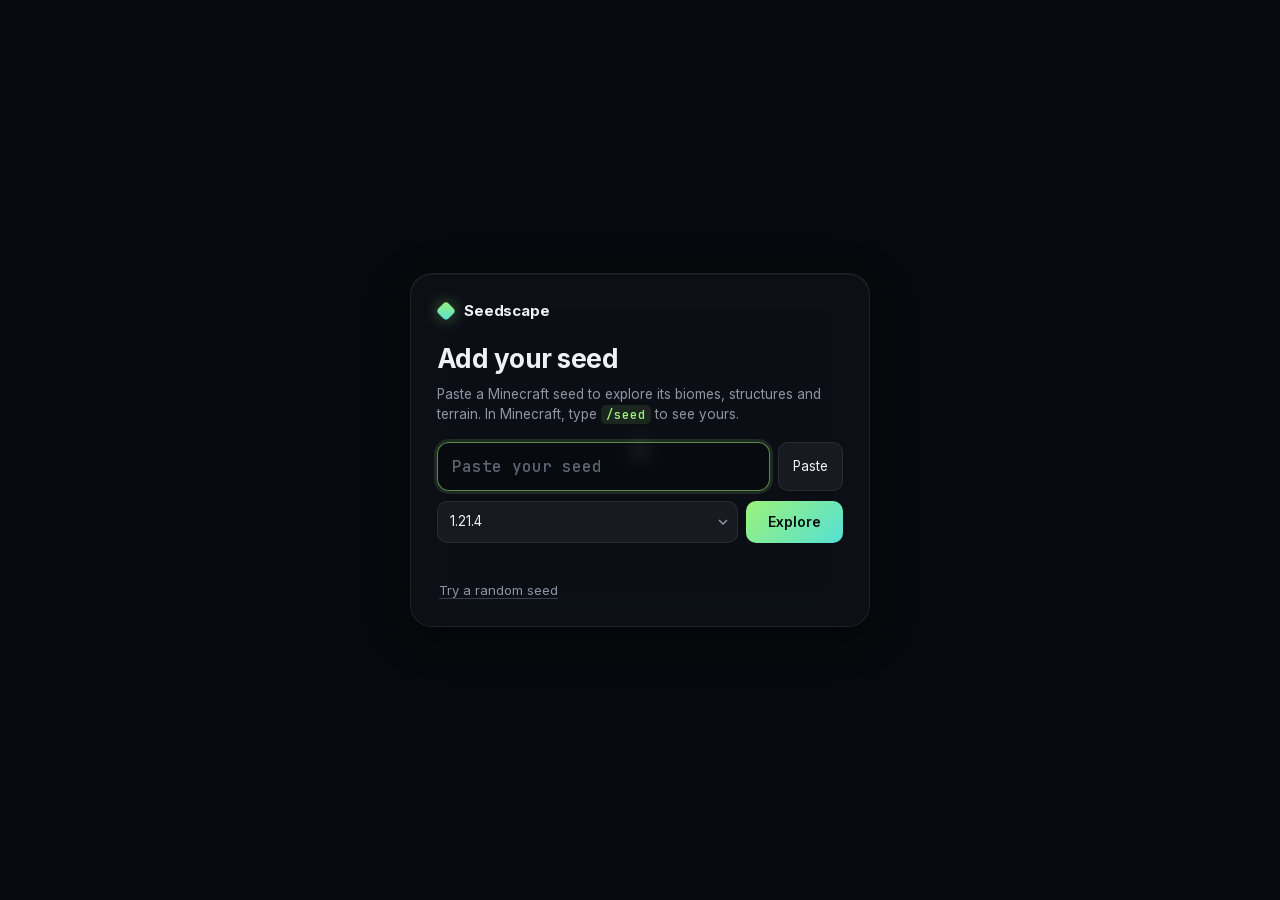
<file: public/index.html>
<!doctype html>
<html lang="en">
<head>
  <meta charset="utf-8">
  <meta name="viewport" content="width=device-width, initial-scale=1, viewport-fit=cover">
  <title>Seedscape</title>
  <meta name="description" content="Every Minecraft seed layer on one fast map, in 2D relief or 3D.">
  <meta name="author" content="Ishan Malu">
  <meta name="theme-color" content="#0b0d12">
  <meta property="og:type" content="website">
  <meta property="og:title" content="Seedscape: Minecraft seed map, 3D terrain and seed finder">
  <meta property="og:description" content="Every structure and biome on one map, relief and 3D views, and a seed finder that runs in your browser.">
  <meta property="og:image" content="https://seedscape.ishanmalu.dev/og.jpg">
  <meta property="og:url" content="https://seedscape.ishanmalu.dev/">
  <meta name="twitter:card" content="summary_large_image">
  <link rel="canonical" href="https://seedscape.ishanmalu.dev/">
  <link rel="icon" href="data:image/svg+xml,%3Csvg xmlns='http://www.w3.org/2000/svg' viewBox='0 0 24 24'%3E%3Cdefs%3E%3ClinearGradient id='g' x1='0' y1='0' x2='1' y2='1'%3E%3Cstop offset='0' stop-color='%239cf27a'/%3E%3Cstop offset='1' stop-color='%2354e0d4'/%3E%3C/linearGradient%3E%3C/defs%3E%3Crect x='5' y='5' width='14' height='14' rx='3.5' transform='rotate(45 12 12)' fill='url(%23g)'/%3E%3C/svg%3E">
  <link rel="preload" href="fonts/inter-latin.woff2" as="font" type="font/woff2" crossorigin>
  <link rel="stylesheet" href="style.css">
  <script type="importmap">
    {
      "imports": {
        "three": "./vendor/three/three.module.min.js",
        "three/addons/controls/OrbitControls.js": "./vendor/three/OrbitControls.js"
      }
    }
  </script>
</head>
<body>
  <main id="map">
    <canvas id="canvas"></canvas>
    <div id="view3d" hidden></div>
    <div id="tooltip" hidden></div>
  </main>

  <!-- Top-left: identity + seed -->
  <section class="glass" id="seedbar">
    <div class="brand"><span class="logo"></span>Seedscape
      <a class="credit" href="https://github.com/ishanmalu" target="_blank" rel="noopener" title="Ishan Malu on GitHub"><svg viewBox="0 0 16 16" width="14" height="14" fill="currentColor" aria-hidden="true"><path d="M8 0C3.58 0 0 3.58 0 8c0 3.54 2.29 6.53 5.47 7.59.4.07.55-.17.55-.38 0-.19-.01-.82-.01-1.49-2.01.37-2.53-.49-2.69-.94-.09-.23-.48-.94-.82-1.13-.28-.15-.68-.52-.01-.53.63-.01 1.08.58 1.23.82.72 1.21 1.87.87 2.33.66.07-.52.28-.87.51-1.07-1.78-.2-3.64-.89-3.64-3.95 0-.87.31-1.59.82-2.15-.08-.2-.36-1.02.08-2.12 0 0 .67-.21 2.2.82.64-.18 1.32-.27 2-.27.68 0 1.36.09 2 .27 1.53-1.04 2.2-.82 2.2-.82.44 1.1.16 1.92.08 2.12.51.56.82 1.27.82 2.15 0 3.07-1.87 3.75-3.65 3.95.29.25.54.73.54 1.48 0 1.07-.01 1.93-.01 2.2 0 .21.15.46.55.38A8.01 8.01 0 0016 8c0-4.42-3.58-8-8-8z"/></svg><span>Built by Ishan Malu</span></a>
      <a class="credit coffee" href="https://buymeacoffee.com/ishanmalu" target="_blank" rel="noopener" title="Support Seedscape: buy me a coffee" aria-label="Buy me a coffee"><svg viewBox="0 0 24 24" width="14" height="14" fill="none" stroke="currentColor" stroke-width="2" stroke-linecap="round" stroke-linejoin="round" aria-hidden="true"><path d="M4 9h13v6a5 5 0 0 1-5 5H9a5 5 0 0 1-5-5z"/><path d="M17 11h1.5a2.5 2.5 0 0 1 0 5H17"/><path d="M8 2.5c-.6.8-.6 1.7 0 2.5M11.5 2.5c-.6.8-.6 1.7 0 2.5"/></svg><span>Buy me a coffee</span></a>
    </div>
    <div class="seed">
      <input id="seed" autocomplete="off" spellcheck="false" placeholder="Seed" title="Seed: a number or text. Click to see saved seeds." aria-label="Seed">
      <div class="glass menu" id="saved-menu" hidden>
        <div class="saved-head">Saved seeds</div>
        <ol id="saved-list"></ol>
      </div>
      <select id="version" aria-label="Version">
        <option value="28">1.21.4</option>
        <option value="27">1.21.2–3</option>
        <option value="26">1.21–1.21.1</option>
        <option value="25">1.20</option>
        <option value="24">1.19.3–4</option>
        <option value="23">1.19–1.19.2</option>
        <option value="22">1.18</option>
        <option value="bedrock">Bedrock (biomes)</option>
      </select>
      <button id="save-seed" class="ghost" title="Save this seed" aria-label="Save this seed" aria-pressed="false"></button>
      <button id="random" class="ghost" title="Random seed" aria-label="Random seed">
        <svg viewBox="0 0 24 24" width="18" height="18" fill="none" stroke="currentColor" stroke-width="1.8" stroke-linecap="round" stroke-linejoin="round"><path d="M16 3h5v5"/><path d="M4 20 21 3"/><path d="M21 16v5h-5"/><path d="m15 15 6 6"/><path d="M4 4l5 5"/></svg>
      </button>
    </div>
    <div class="chips">
      <div class="seg" id="dims" role="radiogroup" aria-label="Dimension">
        <button role="radio" data-dim="0" class="on">Overworld</button>
        <button role="radio" data-dim="-1">Nether</button>
        <button role="radio" data-dim="1">End</button>
      </div>
    </div>
  </section>

  <!-- Left: layers -->
  <section class="glass" id="layers-card">
    <button class="card-head" id="layers-toggle" aria-controls="layers" aria-expanded="true">
      <span>Layers</span>
      <svg class="chev" viewBox="0 0 24 24" width="16" height="16" fill="none" stroke="currentColor" stroke-width="2"><path d="m6 9 6 6 6-6"/></svg>
    </button>
    <div class="card-body">
      <div id="view-opts"></div>
      <div id="layers"></div>
      <div class="group legend-head">Biomes in view <small>click to find nearest</small></div>
      <ol id="legend"></ol>
    </div>
  </section>

  <!-- Top-right: view mode + share -->
  <section class="glass" id="modebar">
    <div class="seg" id="modes" role="radiogroup" aria-label="View">
      <button role="radio" data-mode="map">Map</button>
      <button role="radio" data-mode="relief" class="on">Relief</button>
      <button role="radio" data-mode="3d">3D</button>
    </div>
    <button id="cmd-open" class="ghost with-icon" title="Command palette (⌘K)" aria-label="Command palette"><kbd>⌘K</kbd></button>
    <button id="open-finder" class="ghost with-icon" aria-expanded="false" aria-controls="finder">Find seeds</button>
    <div class="menu-wrap">
      <button id="share" class="primary" aria-haspopup="menu" aria-expanded="false" aria-controls="share-menu">Share</button>
      <div class="glass menu" id="share-menu" role="menu" hidden>
        <button role="menuitem" data-a="link">Copy link</button>
        <button role="menuitem" data-a="embed">Copy embed code</button>
        <button role="menuitem" data-a="png">Save PNG of this view</button>
        <button role="menuitem" data-a="poster">Save 4K poster</button>
        <button role="menuitem" data-a="compare">Compare with another seed</button>
      </div>
    </div>
  </section>

  <!-- Right: nearby -->
  <section class="glass" id="nearby-card">
    <div class="card-head static"><span>Nearby</span></div>
    <form id="goto">
      <input id="goto-x" inputmode="numeric" placeholder="X" aria-label="X">
      <input id="goto-z" inputmode="numeric" placeholder="Z" aria-label="Z">
      <button type="submit" class="ghost">Go</button>
      <button type="button" id="add-pin" class="ghost" title="Pin these coordinates" aria-label="Pin these coordinates"></button>
    </form>
    <div class="locate">
      <select id="locate-biome" aria-label="Biome to find"><option value="">Find nearest biome…</option></select>
    </div>
    <div class="wp-head" id="wp-head" hidden>
      <span>Pins</span>
      <button class="text-btn" id="wp-export" title="Download all pins as a Seedscape file">JSON</button>
      <button class="text-btn" id="wp-xaero" title="Download this dimension's pins for Xaero's Minimap">Xaero</button>
      <button class="icon-btn" id="wp-import" title="Import a Seedscape or Xaero file" aria-label="Import pins"></button>
      <input type="file" id="wp-file" accept=".json,.txt" hidden>
    </div>
    <ol id="waypoints" aria-label="Waypoints"></ol>
    <ol id="nearby"></ol>
  </section>

  <!-- Right: seed finder (replaces Nearby while open) -->
  <section class="glass" id="finder" hidden>
    <div class="card-head static">
      <span>Seed finder</span>
      <button id="close-finder" class="icon-btn" aria-label="Close finder"></button>
    </div>
    <div class="finder-body">
      <label class="lede">Distances from
        <select id="find-from" aria-label="Measure distances from">
          <option value="origin">0, 0</option>
          <option value="spawn">world spawn</option>
        </select>
      </label>
      <div id="conds"></div>
      <button id="add-cond" class="ghost add-cond"></button>
      <label class="start">
        <span>Start from</span>
        <input id="find-start" autocomplete="off" spellcheck="false" placeholder="Random">
      </label>
      <button id="find-run" class="primary run">Search</button>
      <div id="find-stats" aria-live="polite"></div>
      <ol id="find-results"></ol>
    </div>
  </section>

  <!-- Bottom -->
  <div class="glass pill" id="status">
    <span id="coords">0, 0</span>
    <span class="dot"></span>
    <span id="biome">—</span>
    <span id="busy" hidden><i class="spinner"></i></span>
  </div>
  <div class="glass" id="zoom">
    <button id="zoom-in" class="ghost" aria-label="Zoom in">+</button>
    <button id="zoom-out" class="ghost" aria-label="Zoom out">−</button>
    <span class="sep"></span>
    <button id="tool-ruler" class="ghost"></button>
    <button id="tool-portal" class="ghost"></button>
  </div>
  <div class="glass pill" id="toast" role="status" hidden></div>
  <a class="glass pill" id="open-full" target="_blank" rel="noopener">Open in Seedscape </a>
  <div class="glass" id="details" hidden></div>
  <div class="glass" id="toolbar3d" hidden>
    <div class="seg" id="sizes" role="radiogroup" aria-label="3D area">
      <button role="radio" data-s="4">800</button>
      <button role="radio" data-s="8">1.6k</button>
      <button role="radio" data-s="16">3.2k</button>
    </div>
    <button id="coords-toggle" class="ghost with-icon on" aria-pressed="true">Coordinates</button>
  </div>
  <div class="glass pill" id="readout" hidden></div>
  <div class="glass pill" id="hint3d" hidden></div>

  <!-- Start screen: shown when the site is opened without a link -->
  <div id="welcome" hidden>
    <form class="welcome-card glass" id="welcome-form" autocomplete="off">
      <div class="brand"><span class="logo"></span>Seedscape</div>
      <h1>Add your seed</h1>
      <p class="sub">Paste a Minecraft seed to explore its biomes, structures and terrain. In Minecraft, type <code>/seed</code> to see yours.</p>
      <div class="welcome-row">
        <input id="welcome-seed" autofocus placeholder="Paste your seed" aria-label="Seed" spellcheck="false" inputmode="text">
        <button type="button" id="welcome-paste" class="ghost">Paste</button>
      </div>
      <div class="welcome-row">
        <select id="welcome-version" aria-label="Version"></select>
        <button type="submit" class="primary" id="welcome-go">Explore</button>
      </div>
      <p class="hint" id="welcome-hint" role="status"></p>
      <div class="welcome-alt">
        <button type="button" class="link" id="welcome-last" hidden></button>
        <button type="button" class="link" id="welcome-random">Try a random seed</button>
      </div>
      <div id="welcome-saved" hidden>
        <div class="saved-head">Your saved seeds</div>
        <div class="chips-list" id="welcome-saved-list"></div>
      </div>
    </form>
  </div>

  <script type="module" src="app.js"></script>
</body>
</html>
</file>
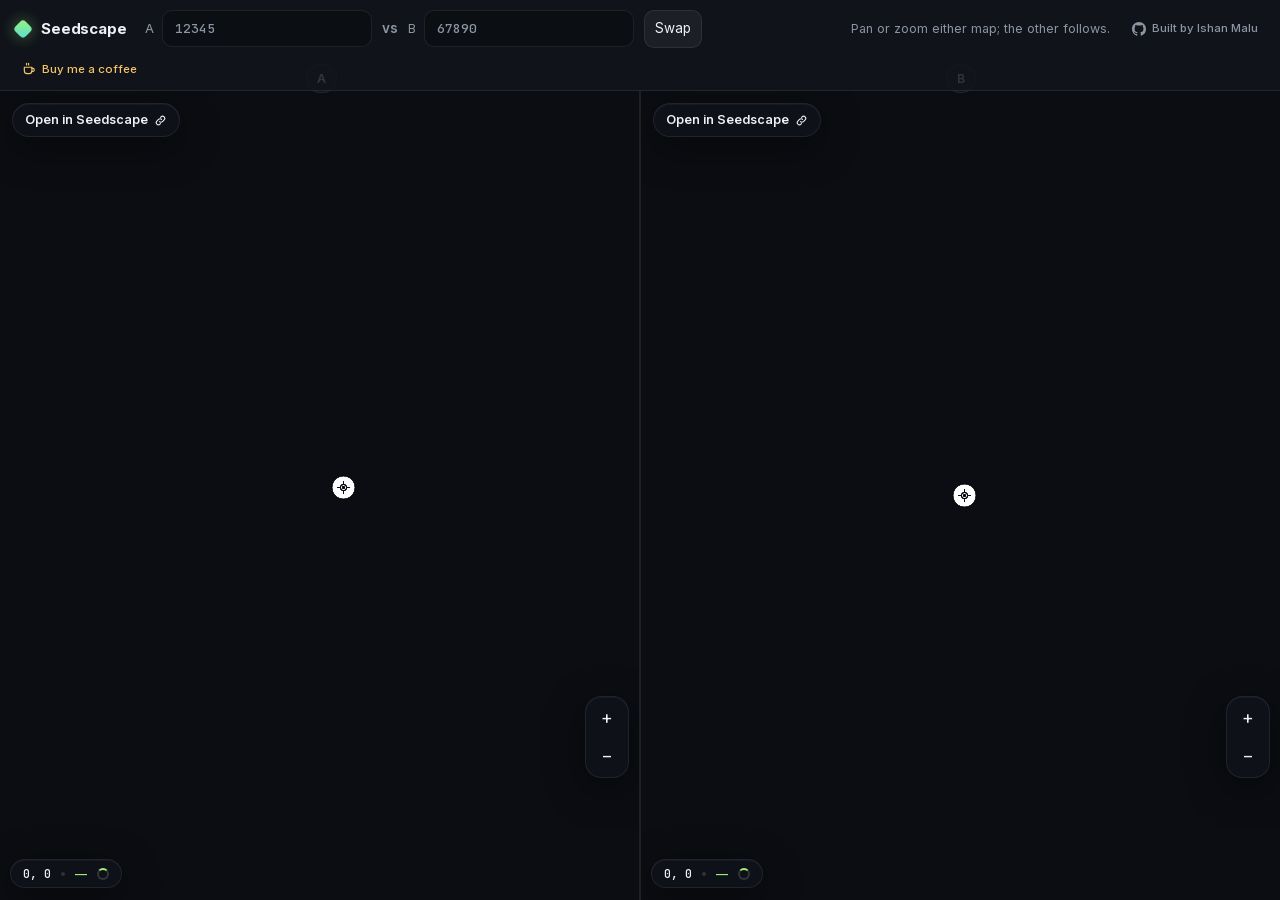
<file: public/compare.html>
<!doctype html>
<html lang="en">
<head>
  <meta charset="utf-8">
  <meta name="viewport" content="width=device-width, initial-scale=1, viewport-fit=cover">
  <title>Compare seeds · Seedscape</title>
  <meta name="description" content="Two Minecraft seeds side by side, panning and zooming together.">
  <meta name="theme-color" content="#0b0d12">
  <link rel="stylesheet" href="style.css">
  <style>
    body { display: flex; flex-direction: column; }
    header {
      position: relative; z-index: 5; display: flex; align-items: center; gap: 10px; flex-wrap: wrap;
      padding: 10px 14px; background: var(--glass-strong); border-bottom: 1px solid var(--stroke);
    }
    header .brand { margin: 0 8px 0 0; }
    header a.brand { color: var(--text); text-decoration: none; }
    header label { display: flex; align-items: center; gap: 8px; color: var(--muted); font-size: 12.5px; }
    header input { width: 210px; font: 500 13px "JetBrains Mono", monospace; }
    header .vs { color: var(--muted); font-weight: 600; }
    header .spacer { flex: 1; }
    .maps { flex: 1; display: grid; grid-template-columns: 1fr 1fr; gap: 2px; background: var(--stroke); min-height: 0; }
    iframe { width: 100%; height: 100%; border: 0; background: var(--bg); display: block; }
    .tag {
      position: absolute; z-index: 4; top: 64px; padding: 5px 10px; border-radius: 999px;
      background: var(--glass-strong); border: 1px solid var(--stroke); font-size: 12px; font-weight: 600;
    }
    .tag.a { left: calc(25% - 14px); } .tag.b { left: calc(75% - 14px); }
    @media (max-width: 760px) {
      .maps { grid-template-columns: 1fr; grid-template-rows: 1fr 1fr; }
      header input { width: 150px; }
      .tag { display: none; }
    }
  </style>
</head>
<body>
  <header>
    <a class="brand" href="./"><span class="logo"></span>Seedscape</a>
    <label>A <input id="a" spellcheck="false" autocomplete="off" aria-label="Seed A"></label>
    <span class="vs">vs</span>
    <label>B <input id="b" spellcheck="false" autocomplete="off" aria-label="Seed B"></label>
    <button id="swap" class="ghost">Swap</button>
    <span class="spacer"></span>
    <span class="lede" style="margin:0">Pan or zoom either map; the other follows.</span>
    <a class="credit" href="https://github.com/ishanmalu" target="_blank" rel="noopener" title="Ishan Malu on GitHub"><svg viewBox="0 0 16 16" width="14" height="14" fill="currentColor" aria-hidden="true"><path d="M8 0C3.58 0 0 3.58 0 8c0 3.54 2.29 6.53 5.47 7.59.4.07.55-.17.55-.38 0-.19-.01-.82-.01-1.49-2.01.37-2.53-.49-2.69-.94-.09-.23-.48-.94-.82-1.13-.28-.15-.68-.52-.01-.53.63-.01 1.08.58 1.23.82.72 1.21 1.87.87 2.33.66.07-.52.28-.87.51-1.07-1.78-.2-3.64-.89-3.64-3.95 0-.87.31-1.59.82-2.15-.08-.2-.36-1.02.08-2.12 0 0 .67-.21 2.2.82.64-.18 1.32-.27 2-.27.68 0 1.36.09 2 .27 1.53-1.04 2.2-.82 2.2-.82.44 1.1.16 1.92.08 2.12.51.56.82 1.27.82 2.15 0 3.07-1.87 3.75-3.65 3.95.29.25.54.73.54 1.48 0 1.07-.01 1.93-.01 2.2 0 .21.15.46.55.38A8.01 8.01 0 0016 8c0-4.42-3.58-8-8-8z"/></svg><span>Built by Ishan Malu</span></a>
      <a class="credit coffee" href="https://buymeacoffee.com/ishanmalu" target="_blank" rel="noopener" title="Support Seedscape: buy me a coffee" aria-label="Buy me a coffee"><svg viewBox="0 0 24 24" width="14" height="14" fill="none" stroke="currentColor" stroke-width="2" stroke-linecap="round" stroke-linejoin="round" aria-hidden="true"><path d="M4 9h13v6a5 5 0 0 1-5 5H9a5 5 0 0 1-5-5z"/><path d="M17 11h1.5a2.5 2.5 0 0 1 0 5H17"/><path d="M8 2.5c-.6.8-.6 1.7 0 2.5M11.5 2.5c-.6.8-.6 1.7 0 2.5"/></svg><span>Buy me a coffee</span></a>
  </header>
  <span class="tag a">A</span><span class="tag b">B</span>
  <div class="maps">
    <iframe id="fa" title="Seed A map"></iframe>
    <iframe id="fb" title="Seed B map"></iframe>
  </div>
  <script type="module">
    // Two embedded maps kept in step: each reports its view, we pass it to the other.
    const $ = (id) => document.getElementById(id);
    const p = new URLSearchParams(location.hash.slice(1));
    const num = (k, d) => (p.has(k) && Number.isFinite(+p.get(k)) ? +p.get(k) : d);
    const state = {
      a: p.get('a') ?? '12345', b: p.get('b') ?? '67890',
      v: num('v', 28), d: [-1, 0, 1].includes(num('d', 0)) ? num('d', 0) : 0,
      x: num('x', 0), z: num('z', 0), zoom: num('zoom', -2),
    };
    const src = (seed) => './#' + new URLSearchParams({
      seed, v: state.v, d: state.d, m: 'relief', x: Math.round(state.x), z: Math.round(state.z), zoom: state.zoom, embed: 1, sync: 1,
    });
    function save() {
      history.replaceState(null, '', '#' + new URLSearchParams({ ...state, x: Math.round(state.x), z: Math.round(state.z) }));
    }
    function load() {
      $('a').value = state.a; $('b').value = state.b;
      $('fa').src = src(state.a); $('fb').src = src(state.b);
      save();
    }
    $('a').onchange = (e) => { state.a = e.target.value.trim() || state.a; load(); };
    $('b').onchange = (e) => { state.b = e.target.value.trim() || state.b; load(); };
    $('swap').onclick = () => { [state.a, state.b] = [state.b, state.a]; load(); };

    window.addEventListener('message', (e) => {
      const d = e.data;
      if (e.origin !== location.origin || d?.type !== 'seedscape:view') return;
      const from = e.source === $('fa').contentWindow ? 'fa' : e.source === $('fb').contentWindow ? 'fb' : null;
      if (!from) return;
      state.x = d.x; state.z = d.z; state.zoom = +Math.log2(d.ppb).toFixed(2);
      const other = $(from === 'fa' ? 'fb' : 'fa').contentWindow;
      other.postMessage({ type: 'seedscape:set-view', x: d.x, z: d.z, ppb: d.ppb }, location.origin);
      clearTimeout(save.t);
      save.t = setTimeout(save, 300);
    });
    load();
  </script>
</body>
</html>
</file>
<file: public/style.css>
/* Self-hosted fonts (SIL Open Font License, see fonts/). Latin subsets. */
@font-face {
  font-family: Inter;
  font-style: normal;
  font-weight: 400 700;
  font-display: swap;
  src: url(fonts/inter-latin.woff2) format('woff2');
}
@font-face {
  font-family: "JetBrains Mono";
  font-style: normal;
  font-weight: 500;
  font-display: swap;
  src: url(fonts/jetbrains-mono-500-latin.woff2) format('woff2');
}

:root {
  --bg: #0b0d12;
  --glass: rgba(18, 21, 28, 0.66);
  --glass-strong: rgba(18, 21, 28, 0.86);
  --stroke: rgba(255, 255, 255, 0.08);
  --stroke-2: rgba(255, 255, 255, 0.14);
  --text: #eef1f6;
  --muted: #8d95a3;
  --accent: #9cf27a;
  --accent-2: #54e0d4;
  --grad: linear-gradient(135deg, var(--accent), var(--accent-2));
  --radius: 16px;
  --shadow: 0 10px 40px rgba(0, 0, 0, 0.45), 0 1px 0 rgba(255, 255, 255, 0.04) inset;
  color-scheme: dark;
}

* { box-sizing: border-box; }
[hidden] { display: none !important; }
html, body { margin: 0; height: 100%; }
body {
  background: var(--bg);
  color: var(--text);
  font: 13.5px/1.45 Inter, system-ui, -apple-system, sans-serif;
  font-feature-settings: "cv11", "ss01";
  -webkit-font-smoothing: antialiased;
  overflow: hidden;
}
button, input, select { font: inherit; color: inherit; }

/* ---------- map ---------- */
#map { position: fixed; inset: 0; }
#canvas { position: absolute; inset: 0; width: 100%; height: 100%; touch-action: none; cursor: grab; }
#canvas.dragging { cursor: grabbing; }
#view3d {
  position: absolute; inset: 0;
  background: radial-gradient(120% 90% at 50% 0%, #22304a 0%, #121826 45%, #0b0d12 100%);
  animation: fade .5s ease;
}
#view3d canvas { width: 100%; height: 100%; display: block; touch-action: none; }
@keyframes fade { from { opacity: 0; } }

/* ---------- glass ---------- */
.glass {
  position: fixed;
  z-index: 5;
  background: var(--glass);
  backdrop-filter: blur(22px) saturate(160%);
  -webkit-backdrop-filter: blur(22px) saturate(160%);
  border: 1px solid var(--stroke);
  border-radius: var(--radius);
  box-shadow: var(--shadow);
}
.pill { border-radius: 999px; }

#seedbar { top: 16px; left: 16px; width: 344px; padding: 14px; }
.brand { display: flex; align-items: center; gap: 9px; font-weight: 700; font-size: 15px; letter-spacing: -.01em; margin: 0 2px 12px; }
.logo {
  width: 18px; height: 18px; border-radius: 5px; background: var(--grad);
  box-shadow: 0 0 18px rgba(156, 242, 122, .45);
  transform: rotate(45deg) scale(.8);
}
.seed { display: flex; gap: 6px; }
input {
  flex: 1; min-width: 0;
  background: rgba(0, 0, 0, .28);
  border: 1px solid var(--stroke);
  border-radius: 10px;
  padding: 9px 12px;
  outline: none;
  transition: border-color .15s, box-shadow .15s;
}
#seed { font-family: "JetBrains Mono", ui-monospace, monospace; font-size: 13px; }
input::placeholder { color: #5f6673; }
input:focus { border-color: rgba(156, 242, 122, .55); box-shadow: 0 0 0 3px rgba(156, 242, 122, .12); }

button { cursor: pointer; border: 0; background: none; }
.ghost {
  display: grid; place-items: center;
  min-width: 38px; padding: 8px 10px;
  border-radius: 10px;
  background: rgba(255, 255, 255, .05);
  border: 1px solid var(--stroke);
  transition: background .15s, transform .1s;
}
.ghost:hover { background: rgba(255, 255, 255, .1); }
.ghost:active { transform: scale(.96); }
.primary {
  padding: 8px 14px; border-radius: 10px;
  background: var(--grad); color: #0b0d12; font-weight: 600;
  transition: filter .15s, transform .1s;
}
.primary:hover { filter: brightness(1.08); }
.primary:active { transform: scale(.97); }

.chips { display: flex; gap: 6px; margin-top: 8px; }
.seed select { flex: none; width: 92px; }
select {
  appearance: none;
  background: rgba(255, 255, 255, .05) url("data:image/svg+xml,%3Csvg xmlns='http://www.w3.org/2000/svg' width='10' height='6'%3E%3Cpath d='M1 1l4 4 4-4' stroke='%238d95a3' fill='none' stroke-width='1.5'/%3E%3C/svg%3E") no-repeat right 9px center;
  border: 1px solid var(--stroke);
  border-radius: 10px;
  padding: 6px 26px 6px 10px;
  font-size: 12.5px;
  outline: none;
}
select option { background: #151922; }

.seg {
  display: flex; flex: 1;
  background: rgba(0, 0, 0, .28);
  border: 1px solid var(--stroke);
  border-radius: 10px;
  padding: 2px;
  gap: 2px;
}
.seg button {
  flex: 1;
  padding: 5px 7px;
  border-radius: 8px;
  font-size: 12.5px; font-weight: 500;
  color: var(--muted);
  transition: background .2s, color .2s;
  white-space: nowrap;
  display: inline-flex; align-items: center; justify-content: center; gap: 5px;
}
.seg button:hover { color: var(--text); }
.seg button.on { background: rgba(255, 255, 255, .11); color: var(--text); box-shadow: 0 1px 0 rgba(255,255,255,.06) inset; }
.seg button:disabled { opacity: .35; cursor: not-allowed; }

/* ---------- cards ---------- */
#layers-card {
  top: 196px; left: 16px; width: 344px;
  max-height: calc(100vh - 196px - 76px);
  display: flex; flex-direction: column;
  overflow: hidden;
}
.card-head {
  display: flex; align-items: center; justify-content: space-between;
  width: 100%;
  padding: 12px 16px;
  font-size: 11px; font-weight: 600; text-transform: uppercase; letter-spacing: .09em;
  color: var(--muted);
}
.card-head .chev { transition: transform .25s; }
#layers-card.collapsed .chev { transform: rotate(-90deg); }
#layers-card.collapsed .card-body { display: none; }
.card-body { overflow-y: auto; padding: 0 8px 10px; scrollbar-width: thin; }

#layers .group { font-size: 11px; color: #626a78; margin: 8px 8px 4px; font-weight: 500; }
.layer {
  position: relative;
  display: flex; align-items: center; gap: 10px;
  padding: 6px 8px; border-radius: 10px;
  cursor: pointer; user-select: none;
  transition: background .15s, opacity .15s;
}
.layer:hover { background: rgba(255, 255, 255, .05); }
.layer input { position: absolute; opacity: 0; pointer-events: none; }
.layer:has(input:focus-visible) { outline: 2px solid var(--accent); outline-offset: -2px; }
button:focus-visible, select:focus-visible, #nearby li:focus-visible { outline: 2px solid var(--accent); outline-offset: 1px; }
.layer .name { flex: 1; }
.layer small { color: #626a78; }
.layer:not(.on) { opacity: .45; }
.toggle {
  width: 28px; height: 16px; border-radius: 99px; flex: none;
  background: rgba(255, 255, 255, .12);
  position: relative; transition: background .2s;
}
.toggle::after {
  content: ""; position: absolute; top: 2px; left: 2px;
  width: 12px; height: 12px; border-radius: 50%;
  background: #fff; transition: transform .2s cubic-bezier(.3, 1.4, .5, 1);
}
.layer.on .toggle { background: var(--accent); }
.layer.on .toggle::after { transform: translateX(12px); background: #0b0d12; }
.swatch {
  width: 22px; height: 22px; border-radius: 7px; flex: none; color: #0b0d12;
  display: grid; place-items: center;
  font-size: 10.5px; font-weight: 700; color: #0d0f12;
  box-shadow: 0 0 0 1px rgba(0, 0, 0, .35) inset;
}

#modebar { top: 16px; right: 16px; display: flex; gap: 6px; padding: 6px; }
#modebar .seg { flex: none; }
#modebar .seg button { padding: 6px 14px; }

#nearby-card {
  top: 76px; right: 16px; width: 280px;
  max-height: calc(100vh - 76px - 200px); /* clear of the zoom and tool buttons */
  display: flex; flex-direction: column;
  overflow: hidden;
}
#goto { display: flex; gap: 6px; padding: 0 12px 10px; }
#goto input { padding: 7px 10px; font-size: 12.5px; }
#nearby { list-style: none; margin: 0; padding: 0 6px 8px; overflow-y: auto; scrollbar-width: thin; }
#nearby li {
  display: flex; align-items: center; gap: 10px;
  padding: 7px 8px; border-radius: 10px; cursor: pointer;
  transition: background .15s;
}
#nearby li:hover { background: rgba(255, 255, 255, .06); }
#nearby .t { flex: 1; min-width: 0; }
#nearby .t small { display: block; color: var(--muted); font: 500 11px "JetBrains Mono", monospace; }
#nearby .d { color: var(--muted); font: 500 11.5px "JetBrains Mono", monospace; }
#nearby .empty { color: var(--muted); cursor: default; }

#status {
  left: 50%; bottom: 18px; transform: translateX(-50%);
  display: flex; align-items: center; gap: 10px;
  padding: 8px 16px;
  font: 500 12.5px "JetBrains Mono", monospace;
  pointer-events: none;
}
#status .dot { width: 4px; height: 4px; border-radius: 50%; background: var(--stroke-2); }
#biome { color: var(--accent); font-family: Inter, sans-serif; font-weight: 600; }
.spinner {
  display: block; width: 12px; height: 12px; border-radius: 50%;
  border: 2px solid rgba(255, 255, 255, .15); border-top-color: var(--accent);
  animation: spin .7s linear infinite;
}
@keyframes spin { to { transform: rotate(360deg); } }

#zoom { right: 16px; bottom: 18px; display: flex; flex-direction: column; gap: 4px; padding: 4px; }
#zoom .ghost { border: 0; background: none; font-size: 18px; min-width: 34px; padding: 4px; }
#zoom .ghost:hover { background: rgba(255, 255, 255, .08); }

#hint3d { left: 50%; bottom: 18px; white-space: nowrap; transform: translateX(-50%); padding: 8px 16px; color: var(--muted); font-size: 12.5px; }

#tooltip {
  position: absolute; z-index: 10; pointer-events: none;
  background: var(--glass-strong);
  backdrop-filter: blur(14px);
  border: 1px solid var(--stroke-2);
  padding: 7px 11px; border-radius: 10px;
  font-weight: 600; font-size: 13px;
  transform: translate(14px, 14px); white-space: nowrap;
  box-shadow: var(--shadow);
}
#tooltip small { display: block; color: var(--muted); font: 500 11.5px "JetBrains Mono", monospace; }
#tooltip code { font-family: "JetBrains Mono", monospace; color: var(--accent); }

body.mode-3d #layers-card, body.mode-3d #nearby-card, body.mode-3d #zoom, body.mode-3d #status { opacity: 0; pointer-events: none; }
#layers-card, #nearby-card, #zoom, #status { transition: opacity .3s; }

/* ---------- phones ---------- */
@media (max-width: 760px) {
  #seedbar { left: 10px; right: 10px; top: 10px; width: auto; padding: 10px; }
  .brand { display: none; }
  #modebar { top: auto; bottom: 10px; right: auto; left: 10px; }
  #nearby-card { display: none; }
  #layers-card {
    top: auto; bottom: 64px; left: 10px; right: 10px; width: auto;
    max-height: 45vh;
  }
  #status { bottom: auto; top: 128px; font-size: 11.5px; padding: 6px 12px; }
  #zoom { bottom: 10px; right: 10px; flex-direction: row; }
  #hint3d { display: none !important; }
}

/* ---------- icons in buttons ---------- */
.with-icon { display: inline-flex; align-items: center; gap: 7px; padding: 8px 12px; font-weight: 500; font-size: 12.5px; }
.icon-btn {
  display: grid; place-items: center; width: 28px; height: 28px; border-radius: 8px;
  color: var(--muted); transition: background .15s, color .15s;
}
.icon-btn:hover { background: rgba(255, 255, 255, .08); color: var(--text); }
.card-head.static { justify-content: space-between; }
#open-finder[aria-expanded="true"] { background: rgba(156, 242, 122, .14); border-color: rgba(156, 242, 122, .4); color: var(--accent); }

/* ---------- waypoints ---------- */
#add-pin { padding: 7px 9px; min-width: 0; }
#waypoints { list-style: none; margin: 0; padding: 0 6px; }
#waypoints:not(:empty) { padding-bottom: 6px; border-bottom: 1px solid var(--stroke); margin-bottom: 6px; }
#waypoints li { display: flex; align-items: center; gap: 8px; padding: 5px 8px; border-radius: 10px; }
#waypoints li:hover { background: rgba(255, 255, 255, .05); }
#waypoints input {
  flex: 1; min-width: 0; padding: 3px 6px; font-size: 13px;
  background: transparent; border-color: transparent;
}
#waypoints input:hover { border-color: var(--stroke); }
#waypoints small { color: var(--muted); font: 500 11px "JetBrains Mono", monospace; white-space: nowrap; cursor: pointer; }

/* ---------- finder ---------- */
#finder {
  top: 76px; right: 16px; width: 340px;
  max-height: calc(100vh - 76px - 24px);
  display: flex; flex-direction: column; overflow: hidden;
}
body.finding #nearby-card { display: none; }
.finder-body { padding: 0 14px 14px; overflow-y: auto; scrollbar-width: thin; }
.lede { margin: 0 2px 10px; color: var(--muted); font-size: 12.5px; }
.cond {
  display: grid; grid-template-columns: 1fr auto; gap: 6px;
  padding: 8px; margin-bottom: 6px;
  background: rgba(0, 0, 0, .22); border: 1px solid var(--stroke); border-radius: 12px;
}
.cond select { width: 100%; }
.cond .within { grid-column: 1 / -1; display: flex; align-items: center; gap: 8px; color: var(--muted); font-size: 12px; }
.cond .within input { flex: none; width: 76px; padding: 5px 8px; font: 500 12px "JetBrains Mono", monospace; }
.cond .within input[type=range] { flex: 1; width: auto; padding: 0; accent-color: var(--accent); }
.add-cond { width: 100%; display: flex; justify-content: center; gap: 6px; padding: 8px; font-size: 12.5px; color: var(--muted); border-style: dashed; }
.start { display: flex; align-items: center; gap: 8px; margin: 12px 0 10px; color: var(--muted); font-size: 12px; }
.start input { font: 500 12px "JetBrains Mono", monospace; padding: 7px 10px; }
.run { width: 100%; display: flex; justify-content: center; align-items: center; gap: 8px; padding: 10px; }
.run.stop { background: rgba(255, 255, 255, .1); color: var(--text); }
#find-stats { margin: 10px 2px 6px; color: var(--muted); font: 500 11.5px "JetBrains Mono", monospace; min-height: 1em; }
#find-stats b { color: var(--accent); font-weight: 600; }
#find-results { list-style: none; margin: 0; padding: 0; }
#find-results li {
  display: flex; align-items: center; gap: 10px;
  padding: 8px 10px; border-radius: 10px; cursor: pointer;
  font: 500 12.5px "JetBrains Mono", monospace;
  animation: pop .25s ease;
}
#find-results li:hover { background: rgba(255, 255, 255, .06); }
#find-results li .at { margin-left: auto; color: var(--muted); font-size: 11px; }
@keyframes pop { from { opacity: 0; transform: translateY(-3px); } }

/* ---------- 3D chrome ---------- */
#toolbar3d { left: 50%; top: 16px; transform: translateX(-50%); display: flex; gap: 6px; padding: 6px; }
#toolbar3d .seg { flex: none; }
#toolbar3d .seg button { padding: 6px 12px; font-family: "JetBrains Mono", monospace; font-size: 12px; }
#coords-toggle { padding: 6px 12px; }
#coords-toggle.on { color: var(--accent); border-color: rgba(156, 242, 122, .35); }
#readout {
  left: 50%; bottom: 62px; transform: translateX(-50%);
  padding: 8px 16px; font: 500 12.5px "JetBrains Mono", monospace; white-space: nowrap;
  display: flex; gap: 14px; pointer-events: none;
}
#readout b { color: var(--muted); font-weight: 500; margin-right: 4px; }
#readout .bio { color: var(--accent); font-family: Inter, sans-serif; font-weight: 600; }
body.mode-3d #finder { opacity: 0; pointer-events: none; }

@media (max-width: 760px) {
  #open-finder { font-size: 0; gap: 0; padding: 8px 10px; }
  #finder { top: auto; bottom: 64px; left: 10px; right: 10px; width: auto; max-height: 60vh; }
  #toolbar3d { top: 128px; }
  #readout { bottom: 64px; }
}

/* ---------- view options, legend ---------- */
#view-opts { padding: 2px 8px 6px; border-bottom: 1px solid var(--stroke); margin-bottom: 4px; }
#view-opts .opt { display: flex; align-items: center; justify-content: space-between; gap: 8px; padding: 4px 0; font-size: 12.5px; color: var(--muted); }
.seg.small { flex: none; }
.seg.small button { padding: 4px 9px; font-size: 12px; }
#view-opts .depth input { flex: 1; accent-color: var(--accent); }
#view-opts output { font: 500 12px "JetBrains Mono", monospace; color: var(--text); min-width: 48px; text-align: right; }
.legend-head { display: flex; justify-content: space-between; align-items: baseline; padding-top: 6px; border-top: 1px solid var(--stroke); }
.legend-head small { color: #4f5663; font-size: 10.5px; }
#legend { list-style: none; margin: 0 0 4px; padding: 0 4px; }
#legend li { display: flex; align-items: center; gap: 9px; padding: 3px 6px; border-radius: 8px; cursor: pointer; font-size: 12.5px; }
#legend li:hover { background: rgba(255, 255, 255, .05); }
#legend li span:nth-child(2) { flex: 1; }
#legend small { color: var(--muted); font: 500 11px "JetBrains Mono", monospace; }
.chip { width: 12px; height: 12px; border-radius: 3px; flex: none; box-shadow: 0 0 0 1px rgba(0, 0, 0, .35) inset; }
.note { margin: 6px 8px 10px; color: var(--muted); font-size: 12px; line-height: 1.5; }

/* ---------- locate, pins header ---------- */
.locate { padding: 0 12px 10px; }
.locate select { width: 100%; }
.wp-head { display: flex; align-items: center; gap: 4px; padding: 0 12px 4px 16px; font-size: 11px; font-weight: 600; letter-spacing: .09em; text-transform: uppercase; color: var(--muted); }
.wp-head span { flex: 1; }

/* ---------- finder extras ---------- */
.lede { display: flex; align-items: center; gap: 8px; }
.lede select { flex: none; padding: 4px 24px 4px 8px; }
.cond { display: block; }
.cond-top { display: grid; grid-template-columns: 104px 1fr auto; gap: 6px; }
.cond .within { margin-top: 6px; flex-wrap: wrap; }
.cond .within input.count { width: 48px; }
.cond .extra { display: flex; align-items: center; gap: 6px; margin-top: 6px; color: var(--muted); font-size: 12px; flex-wrap: wrap; }
.cond .extra input[type=number] { flex: none; width: 62px; padding: 4px 6px; font: 500 12px "JetBrains Mono", monospace; }
.cond .extra input[type=checkbox] { accent-color: var(--accent); }

/* ---------- tools, toast, details ---------- */
#zoom .sep { height: 1px; background: var(--stroke); margin: 2px 4px; }
#zoom .ghost.on { background: rgba(156, 242, 122, .16); color: var(--accent); }
#canvas.measuring { cursor: crosshair; }
#toast { left: 50%; bottom: 62px; transform: translateX(-50%); padding: 8px 16px; font-size: 12.5px; max-width: calc(100vw - 32px); text-align: center; }
#details { position: fixed; width: 236px; padding: 10px; z-index: 8; }
#details .d-head { display: flex; align-items: center; gap: 8px; }
#details .d-head b { flex: 1; font-size: 13.5px; }
#details .d-coords { margin: 4px 0 6px 30px; color: var(--muted); font: 500 12px "JetBrains Mono", monospace; }
#details .d-info { margin: 0 0 8px 30px; font-size: 12.5px; color: var(--text); }
#details .d-info:empty { display: none; }
#details .d-actions { display: flex; gap: 6px; flex-wrap: wrap; }
#details .d-actions .ghost { display: inline-flex; gap: 5px; align-items: center; font-size: 12px; padding: 6px 9px; }
@media (max-width: 760px) {
  #zoom .sep { width: 1px; height: auto; margin: 4px 2px; }
  #toast { bottom: 120px; }
}

/* ---------- share menu, command button ---------- */
.menu-wrap { position: relative; }
.menu {
  position: absolute; right: 0; top: calc(100% + 8px); width: 236px;
  padding: 6px; display: flex; flex-direction: column; gap: 2px;
}
.menu button {
  display: flex; align-items: center; gap: 10px; padding: 9px 10px; border-radius: 9px;
  text-align: left; font-size: 13px;
}
.menu button:hover, .menu button:focus-visible { background: rgba(255, 255, 255, .07); }
kbd { font: 500 11px "JetBrains Mono", monospace; color: var(--muted); }
#cmd-open { padding: 8px 10px; }
.text-btn { font-size: 11px; font-weight: 600; letter-spacing: .02em; color: var(--muted); padding: 3px 7px; border-radius: 6px; text-transform: none; }
.text-btn:hover { background: rgba(255, 255, 255, .08); color: var(--text); }

/* ---------- command palette ---------- */
#cmdk { position: fixed; inset: 0; z-index: 30; background: rgba(5, 6, 9, .45); display: grid; place-items: start center; padding-top: 12vh; }
.cmdk-box { position: relative; width: min(560px, calc(100vw - 24px)); overflow: hidden; }
.cmdk-input { display: flex; align-items: center; gap: 10px; padding: 12px 14px; border-bottom: 1px solid var(--stroke); color: var(--muted); }
.cmdk-input input { border: 0; background: none; padding: 4px 0; font-size: 15px; box-shadow: none; }
.cmdk-input input:focus { box-shadow: none; }
#cmdk ol { list-style: none; margin: 0; padding: 6px; max-height: 50vh; overflow-y: auto; }
#cmdk li { display: flex; align-items: center; gap: 10px; padding: 9px 10px; border-radius: 9px; cursor: pointer; color: var(--muted); }
#cmdk li span { flex: 1; color: var(--text); }
#cmdk li.on { background: rgba(156, 242, 122, .12); }
#cmdk li small { font: 500 11px "JetBrains Mono", monospace; }
.cmdk-foot { display: flex; gap: 14px; padding: 8px 14px; border-top: 1px solid var(--stroke); color: var(--muted); font-size: 11.5px; }
.cmdk-foot kbd { margin-right: 4px; }

/* ---------- embed mode ---------- */
#open-full { display: none; }
body.embed #seedbar, body.embed #layers-card, body.embed #nearby-card, body.embed #finder,
body.embed #modebar, body.embed #tool-ruler, body.embed #tool-portal, body.embed #zoom .sep { display: none !important; }
body.embed #open-full {
  display: inline-flex; align-items: center; gap: 6px; left: 12px; top: 12px;
  padding: 7px 12px; font-size: 12.5px; font-weight: 600; color: var(--text); text-decoration: none;
}
body.embed #status { top: auto; bottom: 12px; }
@media (max-width: 760px) { #cmd-open { display: none; } }

/* ---------- credit ---------- */
.brand { flex-wrap: wrap; }
.credit {
  margin-left: auto; display: inline-flex; align-items: center; gap: 6px;
  color: var(--muted); font-size: 11.5px; font-weight: 500; text-decoration: none;
  padding: 3px 8px; border-radius: 999px; transition: color .15s, background .15s;
}
.credit:hover { color: var(--text); background: rgba(255, 255, 255, .07); }
header .credit { margin-left: 4px; }
@media (max-width: 760px) { .brand { display: flex !important; margin-bottom: 8px; } }
.credit.coffee { margin-left: 0; color: #f5c46a; }
.credit.coffee:hover { color: #ffd98f; background: rgba(245, 196, 106, .12); }
/* The main panel is narrow: keep the credit text, show coffee as an icon. */
#seedbar .credit.coffee span { display: none; }
#seedbar .credit.coffee { padding: 5px; margin-left: -2px; }

/* ---------- phones: bottom bar gets the full width; zoom/tools stack above it ---------- */
@media (max-width: 760px) {
  #modebar { left: 10px; right: 10px; bottom: 10px; justify-content: space-between; }
  #modebar .seg button { padding: 6px 9px; }
  #open-finder { padding: 8px 10px; }
  #zoom { right: 10px; bottom: 122px; flex-direction: column; }
  #zoom .sep { width: auto; height: 1px; margin: 2px 4px; }
  #status { top: auto; bottom: 122px; left: 10px; transform: none; }
  #layers-card { right: 62px; }
  #toast { bottom: 176px; }
  #readout { bottom: 176px; }
}

/* ---------- saved seeds ---------- */
#seedbar, #layers-card { width: 360px; }
#seedbar { position: fixed; }
#save-seed.on { color: #f5c46a; }
#saved-menu { left: 14px; right: 14px; top: auto; width: auto; margin-top: 6px; position: absolute; z-index: 9; max-height: 320px; overflow-y: auto; }
.saved-head { padding: 6px 10px 4px; font-size: 11px; font-weight: 600; letter-spacing: .09em; text-transform: uppercase; color: var(--muted); }
#saved-list { list-style: none; margin: 0; padding: 0; }
#saved-list li { display: flex; align-items: center; gap: 8px; padding: 4px 6px 4px 10px; border-radius: 9px; }
#saved-list li:hover { background: rgba(255, 255, 255, .06); }
#saved-list .open { flex: 1; min-width: 0; text-align: left; padding: 3px 0; }
#saved-list .open b { display: block; font-weight: 600; font-size: 13px; overflow: hidden; text-overflow: ellipsis; white-space: nowrap; }
#saved-list .open small { color: var(--muted); font: 500 11px "JetBrains Mono", monospace; }
#saved-list input { flex: 1; padding: 4px 8px; font-size: 13px; }
#saved-list .empty { color: var(--muted); font-size: 12.5px; padding: 6px 10px 10px; }
@media (max-width: 760px) { #seedbar, #layers-card { width: auto; } }

/* ---------- start screen ---------- */
#welcome {
  position: fixed; inset: 0; z-index: 40;
  display: grid; place-items: center; padding: 16px;
  background: rgba(6, 8, 12, .55);
  backdrop-filter: blur(6px); -webkit-backdrop-filter: blur(6px);
  animation: fade .3s ease;
}
.welcome-card { position: relative; width: min(460px, 100%); padding: 26px 26px 22px; border-radius: 22px; }
.welcome-card .brand { margin: 0 0 18px; }
.welcome-card h1 { margin: 0 0 6px; font-size: 26px; letter-spacing: -.02em; }
.welcome-card .sub { margin: 0 0 18px; color: var(--muted); font-size: 13.5px; line-height: 1.5; }
.welcome-card code { font: 500 12.5px "JetBrains Mono", monospace; color: var(--accent); background: rgba(156, 242, 122, .1); padding: 1px 5px; border-radius: 5px; }
.welcome-row { display: flex; gap: 8px; margin-bottom: 10px; }
#welcome-seed { font: 500 16px "JetBrains Mono", monospace; padding: 13px 14px; border-radius: 12px; }
#welcome-version { flex: 1; padding: 10px 28px 10px 12px; font-size: 13.5px; }
#welcome-go { flex: none; padding: 10px 22px; font-size: 14px; }
#welcome-paste { flex: none; padding: 0 14px; }
.welcome-card .hint { min-height: 18px; margin: 2px 2px 6px; font-size: 12.5px; color: #ff9a8a; }
.welcome-alt { display: flex; justify-content: space-between; gap: 10px; flex-wrap: wrap; }
.link { color: var(--muted); font-size: 13px; padding: 4px 2px; text-decoration: underline; text-decoration-color: rgba(255,255,255,.2); text-underline-offset: 3px; }
.link:hover { color: var(--text); }
#welcome-last { color: var(--accent); text-decoration-color: rgba(156, 242, 122, .35); }
#welcome-saved { margin-top: 16px; padding-top: 12px; border-top: 1px solid var(--stroke); }
#welcome-saved .saved-head { padding: 0 0 8px; }
.chips-list { display: flex; flex-wrap: wrap; gap: 6px; }
.chips-list button {
  max-width: 100%; overflow: hidden; text-overflow: ellipsis; white-space: nowrap;
  padding: 6px 11px; border-radius: 999px; font-size: 12.5px;
  background: rgba(255, 255, 255, .06); border: 1px solid var(--stroke);
}
.chips-list button:hover { background: rgba(255, 255, 255, .11); }
@keyframes shake { 25% { transform: translateX(-5px); } 75% { transform: translateX(5px); } }
.shake { animation: shake .25s ease 2; }
/* Hide the map's panels (direct children of body) behind the start screen. */
body.welcoming > .glass { visibility: hidden; }

/* ---------- seed row: room for a full 20-character seed ---------- */
#seedbar, #layers-card { width: 384px; }
.seed { position: relative; }
.seed select { width: 82px; }
.seed .ghost { min-width: 34px; padding: 8px 8px; }
#seed { padding: 9px 10px; font-size: 12.5px; }
#saved-menu { top: calc(100% + 6px); left: 0; right: 0; margin-top: 0; }
@media (max-width: 760px) { #seedbar, #layers-card { width: auto; } }
</file>
